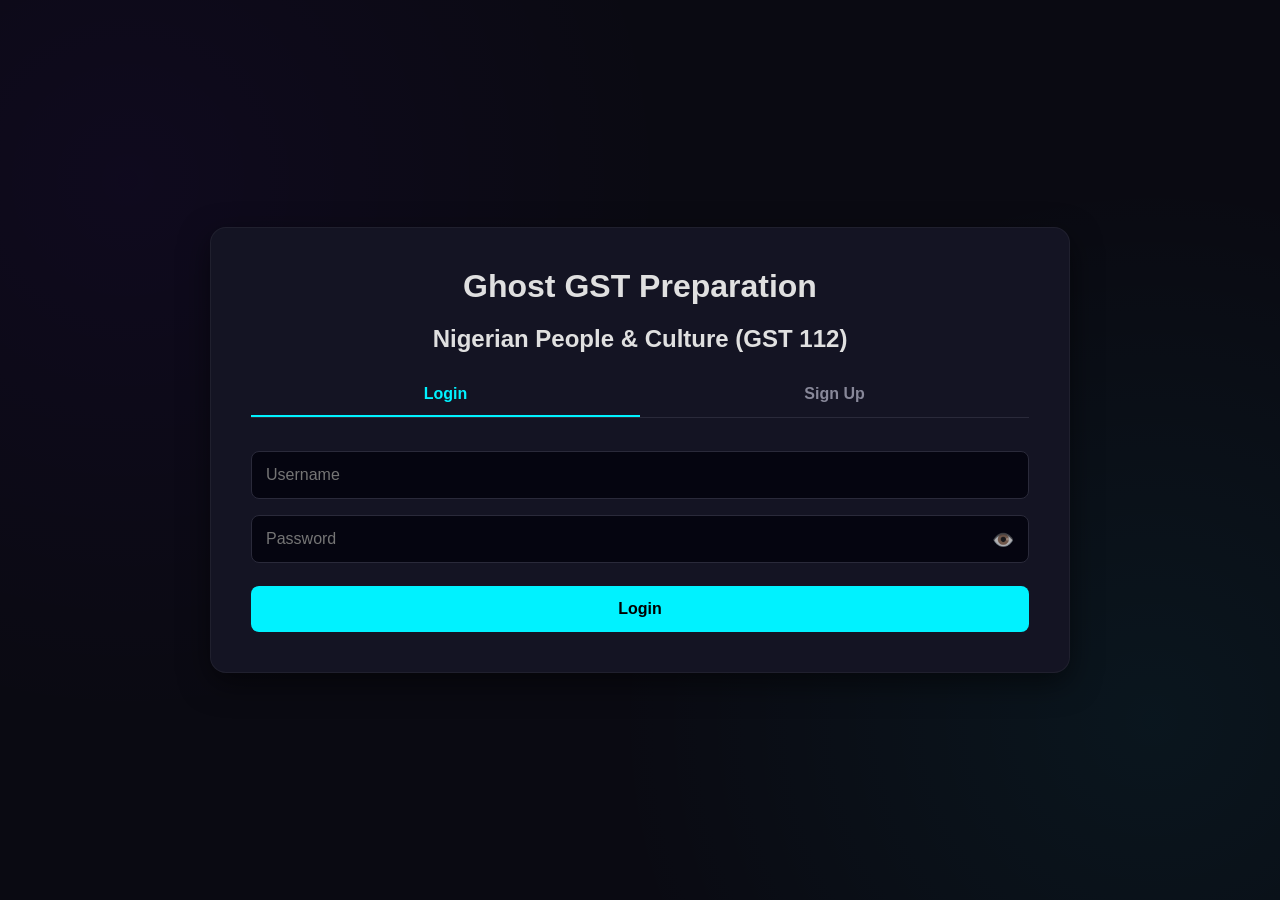
<file: index.html>
<!DOCTYPE html>
<html lang="en">
<head>
    <meta charset="UTF-8">
    <meta name="viewport" content="width=device-width, initial-scale=1.0">
    <title>Ghost GST - Portal</title>
    <link rel="stylesheet" href="css/style.css">
    <style>
        .input-wrap { position: relative; width: 100%; }
        .input-wrap input { padding-right: 45px; }
        .eye-icon { position: absolute; right: 15px; top: 22px; cursor: pointer; opacity: 0.7; font-size: 18px; user-select: none; }
        .eye-icon:hover { opacity: 1; }
    </style>
</head>
<body>
    <div class="container">
        <div class="card" style="text-align: center;">
            <h1>Ghost GST Preparation</h1>
            <h2>Nigerian People & Culture (GST 112)</h2>
            
            <div class="tab-container">
                <div class="tab active" id="loginTab" onclick="switchTab('login')">Login</div>
                <div class="tab" id="signupTab" onclick="switchTab('signup')">Sign Up</div>
            </div>

            <!-- Login Form -->
            <div id="loginForm">
                <input type="text" id="loginUser" placeholder="Username">
                <div class="input-wrap">
                    <input type="password" id="loginPass" placeholder="Password">
                    <span class="eye-icon" onclick="togglePass('loginPass', this)">👁️</span>
                </div>
                <div class="error-msg" id="loginError">Invalid username or password.</div>
                <button onclick="login()">Login</button>
            </div>

            <!-- Signup Form -->
            <div id="signupForm" style="display: none;">
                <input type="text" id="signupUser" placeholder="Choose a Username">
                <div class="input-wrap">
                    <input type="password" id="signupPass" placeholder="Choose a Password">
                    <span class="eye-icon" onclick="togglePass('signupPass', this)">👁️</span>
                </div>
                <div class="error-msg" id="signupError">Username already taken!</div>
                <button onclick="signup()">Create Account</button>
            </div>
        </div>
    </div>

    <script>
        if(localStorage.getItem('gst_active_user')) {
            window.location.href = 'dashboard.html';
        }

        if(!localStorage.getItem('gst_users')) localStorage.setItem('gst_users', JSON.stringify([]));
        if(!localStorage.getItem('gst_scores')) localStorage.setItem('gst_scores', JSON.stringify([]));

        function togglePass(id, el) {
            const input = document.getElementById(id);
            if(input.type === 'password') {
                input.type = 'text';
                el.innerText = '🙈';
            } else {
                input.type = 'password';
                el.innerText = '👁️';
            }
        }

        function switchTab(tab) {
            if(tab === 'login') {
                document.getElementById('loginTab').classList.add('active');
                document.getElementById('signupTab').classList.remove('active');
                document.getElementById('loginForm').style.display = 'block';
                document.getElementById('signupForm').style.display = 'none';
            } else {
                document.getElementById('signupTab').classList.add('active');
                document.getElementById('loginTab').classList.remove('active');
                document.getElementById('signupForm').style.display = 'block';
                document.getElementById('loginForm').style.display = 'none';
            }
        }

        function login() {
            const user = document.getElementById('loginUser').value.trim();
            const pass = document.getElementById('loginPass').value;
            const users = JSON.parse(localStorage.getItem('gst_users'));
            const found = users.find(u => u.username === user && u.password === pass);
            if(found) {
                localStorage.setItem('gst_active_user', user);
                window.location.href = 'dashboard.html';
            } else {
                document.getElementById('loginError').style.display = 'block';
            }
        }

        function signup() {
            const user = document.getElementById('signupUser').value.trim();
            const pass = document.getElementById('signupPass').value;
            const users = JSON.parse(localStorage.getItem('gst_users'));
            const exists = users.find(u => u.username === user);
            if(exists) {
                document.getElementById('signupError').style.display = 'block';
            } else {
                users.push({ username: user, password: pass });
                localStorage.setItem('gst_users', JSON.stringify(users));
                localStorage.setItem('gst_active_user', user);
                window.location.href = 'dashboard.html';
            }
        }
    </script>
</body>
</html>
</file>
<file: css/style.css>
:root {
    --primary: #00f2ff;   /* Cyan for accents */
    --secondary: #7000ff; /* Purple for accents */
    --success: #00ff88;   /* Green for correct */
    --danger: #ff0055;    /* Red for wrong */
    --dark: #0a0a12;      /* Main background */
    --card: #141423;      /* Card background (solid, less transparency) */
    --text: #e0e0e0;      /* Main text color */
    --muted: #888899;     /* Subtle text color */
}

* { margin: 0; padding: 0; box-sizing: border-box; font-family: 'Segoe UI', Tahoma, Geneva, Verdana, sans-serif; }

body {
    background: var(--dark);
    color: var(--text);
    min-height: 100vh;
    display: flex;
    justify-content: center;
    align-items: center;
    overflow-x: hidden;
    background-image: radial-gradient(circle at 10% 20%, rgba(112, 0, 255, 0.05) 0%, transparent 40%),
                      radial-gradient(circle at 90% 80%, rgba(0, 242, 255, 0.05) 0%, transparent 40%);
}

.container { width: 100%; max-width: 900px; padding: 20px; z-index: 2; }

.card {
    background: var(--card);
    border: 1px solid rgba(255, 255, 255, 0.05);
    border-radius: 16px;
    padding: 40px;
    box-shadow: 0 10px 30px rgba(0, 0, 0, 0.5);
    animation: fadeIn 0.5s ease-out;
}

h1, h2 { margin-bottom: 20px; font-weight: 600; }
h1 { color: var(--text); font-size: 32px; }
h2 { color: var(--text); font-size: 24px; }

input {
    width: 100%;
    padding: 14px;
    margin: 8px 0;
    background: #050510;
    border: 1px solid #2a2a3a;
    border-radius: 8px;
    color: var(--text);
    font-size: 16px;
    transition: all 0.2s ease;
}
input:focus { border-color: var(--primary); outline: none; }

button {
    width: 100%;
    padding: 14px;
    margin-top: 15px;
    background: var(--primary);
    border: none;
    border-radius: 8px;
    color: #000;
    font-size: 16px;
    font-weight: bold;
    cursor: pointer;
    transition: filter 0.2s;
}
button:hover { filter: brightness(1.1); }
button:disabled { background: #333; color: #666; cursor: not-allowed; }

.btn-secondary { background: transparent; border: 1px solid #444; color: var(--text); }
.btn-secondary:hover { border-color: var(--text); background: #1a1a2a; }
.btn-small { padding: 10px 15px; font-size: 14px; width: auto; margin-top: 0; }

/* Tabs */
.tab-container { display: flex; margin-bottom: 25px; border-bottom: 1px solid #2a2a3a; }
.tab { flex: 1; padding: 12px; text-align: center; cursor: pointer; color: var(--muted); border-bottom: 2px solid transparent; transition: all 0.2s; font-weight: 600; }
.tab.active { color: var(--primary); border-color: var(--primary); }

/* Options */
.option {
    padding: 15px; margin: 10px 0; background: #0f0f1a;
    border: 1px solid #2a2a3a; border-radius: 8px; cursor: pointer; transition: all 0.2s ease;
    color: var(--text);
}
.option:hover { border-color: var(--primary); background: #1a1a2e; }
.option.correct { background: rgba(0, 255, 136, 0.1); border-color: var(--success); color: var(--success); font-weight: bold; }
.option.wrong { background: rgba(255, 0, 85, 0.1); border-color: var(--danger); color: var(--danger); }
.option.disabled { pointer-events: none; }

.explanation { margin-top: 20px; padding: 15px; background: #0f0f1a; border-left: 3px solid var(--primary); border-radius: 4px; display: none; animation: slideDown 0.3s ease-out; color: var(--muted); }
.explanation strong { color: var(--text); }

.progress-bar { width: 100%; height: 6px; background: #2a2a3a; border-radius: 10px; margin-bottom: 20px; overflow: hidden; }
.progress-fill { height: 100%; background: var(--primary); width: 0%; transition: width 0.4s ease; }

/* Dashboard Grid */
.grid-2 { display: grid; grid-template-columns: 1fr 1fr; gap: 20px; margin-top: 20px; }
.nav-card { background: #0f0f1a; padding: 25px; border-radius: 12px; text-align: center; cursor: pointer; transition: all 0.2s; border: 1px solid #2a2a3a; }
.nav-card:hover { transform: translateY(-3px); border-color: var(--primary); }
.nav-card h3 { color: var(--text); margin-bottom: 8px; font-size: 18px; }
.nav-card p { color: var(--muted); font-size: 14px; }

/* Flashcards */
.flashcard { perspective: 1000px; height: 180px; cursor: pointer; }
.flashcard-inner { position: relative; width: 100%; height: 100%; transition: transform 0.5s; transform-style: preserve-3d; }
.flashcard.flipped .flashcard-inner { transform: rotateY(180deg); }
.flashcard-front, .flashcard-back { position: absolute; width: 100%; height: 100%; backface-visibility: hidden; display: flex; justify-content: center; align-items: center; flex-direction: column; padding: 20px; border-radius: 12px; border: 1px solid #2a2a3a; background: #0f0f1a; }
.flashcard-back { transform: rotateY(180deg); background: #1a1a2e; border-color: var(--primary); }

/* Leaderboard */
.leaderboard-table { width: 100%; border-collapse: collapse; margin-top: 20px; }
.leaderboard-table th, .leaderboard-table td { padding: 15px; text-align: left; border-bottom: 1px solid #2a2a3a; }
.leaderboard-table th { color: var(--muted); font-size: 14px; text-transform: uppercase; }
.rank-1 { color: gold; font-weight: bold; }
.rank-2 { color: silver; font-weight: bold; }
.rank-3 { color: #cd7f32; font-weight: bold; }
.current-user { background: rgba(0, 242, 255, 0.05); }

/* Animations */
@keyframes fadeIn { from { opacity: 0; transform: translateY(15px); } to { opacity: 1; transform: translateY(0); } }
@keyframes slideDown { from { opacity: 0; transform: translateY(-10px); } to { opacity: 1; transform: translateY(0); } }
.fade-out { animation: fadeOut 0.3s ease-out forwards; }
@keyframes fadeOut { to { opacity: 0; transform: translateY(-15px); } }
.note-box { background: #0f0f1a; border: 1px solid #2a2a3a; padding: 20px; border-radius: 12px; margin-top: 20px; text-align: left; line-height: 1.6; color: var(--text); }
.error-msg { color: var(--danger); margin-top: 10px; display: none; font-size: 14px; }

/* --- Glassmorphism Leaderboard Podium --- */
.podium-container {
    display: flex;
    align-items: flex-end;
    justify-content: center;
    gap: 25px;
    margin: 80px 0 40px; /* Increased top margin so the floating crown doesn't hit the title */
    perspective: 1000px;
}

.podium-item {
    /* Glassmorphism Effect */
    background: rgba(20, 20, 35, 0.4);
    backdrop-filter: blur(12px);
    -webkit-backdrop-filter: blur(12px);
    border: 1px solid rgba(255, 255, 255, 0.1);
    box-shadow: 0 8px 32px 0 rgba(0, 0, 0, 0.3);
    
    border-radius: 16px 16px 0 0;
    padding: 60px 15px 25px; /* Increased top padding so text sits lower */
    text-align: center;
    width: 32%;
    max-width: 220px; /* Made them wider */
    position: relative;
    /* REMOVED overflow: hidden so the icons can float freely */
    transition: transform 0.3s ease;
}

.podium-item:hover {
    transform: translateY(-5px) scale(1.02);
}

/* Glass highlight reflection on top */
.podium-item::before {
    content: '';
    position: absolute;
    top: 0;
    left: 0;
    right: 0;
    height: 50%;
    background: linear-gradient(to bottom, rgba(255,255,255,0.1), transparent);
    pointer-events: none;
    border-radius: 16px 16px 0 0; /* Match the box corners */
}

/* Rank Specific Styles - TALLER NOW */
.podium-1 {
    height: 280px; 
    border-color: rgba(255, 215, 0, 0.4);
    box-shadow: 0 10px 40px rgba(255, 215, 0, 0.15), inset 0 0 20px rgba(255, 215, 0, 0.05);
    order: 2;
    z-index: 2;
}
.podium-2 {
    height: 220px; 
    border-color: rgba(192, 192, 192, 0.4);
    box-shadow: 0 10px 40px rgba(192, 192, 192, 0.1), inset 0 0 20px rgba(192, 192, 192, 0.05);
    order: 1;
}
.podium-3 {
    height: 190px; 
    border-color: rgba(205, 127, 50, 0.4);
    box-shadow: 0 10px 40px rgba(205, 127, 50, 0.1), inset 0 0 20px rgba(205, 127, 50, 0.05);
    order: 3;
}

/* Floating Icons & Crowns */
.podium-icon-wrapper {
    position: absolute;
    top: -45px; /* Pushed up slightly more */
    left: 50%;
    transform: translateX(-50%);
    font-size: 45px;
    animation: float 3s ease-in-out infinite;
    filter: drop-shadow(0 5px 5px rgba(0,0,0,0.3));
    z-index: 10;
}
.crown-1 {
    top: -80px; /* Pushed up much higher so it doesn't overlap the medal */
    font-size: 60px; /* Bigger crown */
    text-shadow: 0 0 15px gold;
}

@keyframes float {
    0%, 100% { transform: translate(-50%, 0); }
    50% { transform: translate(-50%, -10px); }
}

.podium-item h3 { 
    color: #fff; 
    margin-top: 20px; /* Pushed text down so it clears the inside top */
    font-size: 20px; 
    word-break: break-word; 
}
.podium-item .points { font-weight: bold; font-size: 18px; margin-top: 10px; }
.podium-item .tier { color: var(--muted); font-size: 12px; margin-top: 8px; text-transform: uppercase; letter-spacing: 1px; }

.podium-1 .points { color: gold; text-shadow: 0 0 10px rgba(255, 215, 0, 0.4); }
.podium-2 .points { color: silver; text-shadow: 0 0 10px rgba(192, 192, 192, 0.4); }
.podium-3 .points { color: #cd7f32; text-shadow: 0 0 10px rgba(205, 127, 50, 0.4); }

/* Table Styling Fixes */
.leaderboard-table th { color: var(--primary); }
.your-rank-box {
    background: rgba(0, 242, 255, 0.05);
    border: 1px dashed var(--primary);
    padding: 15px;
    border-radius: 8px;
    margin-top: 20px;
    text-align: center;
}
</file>
